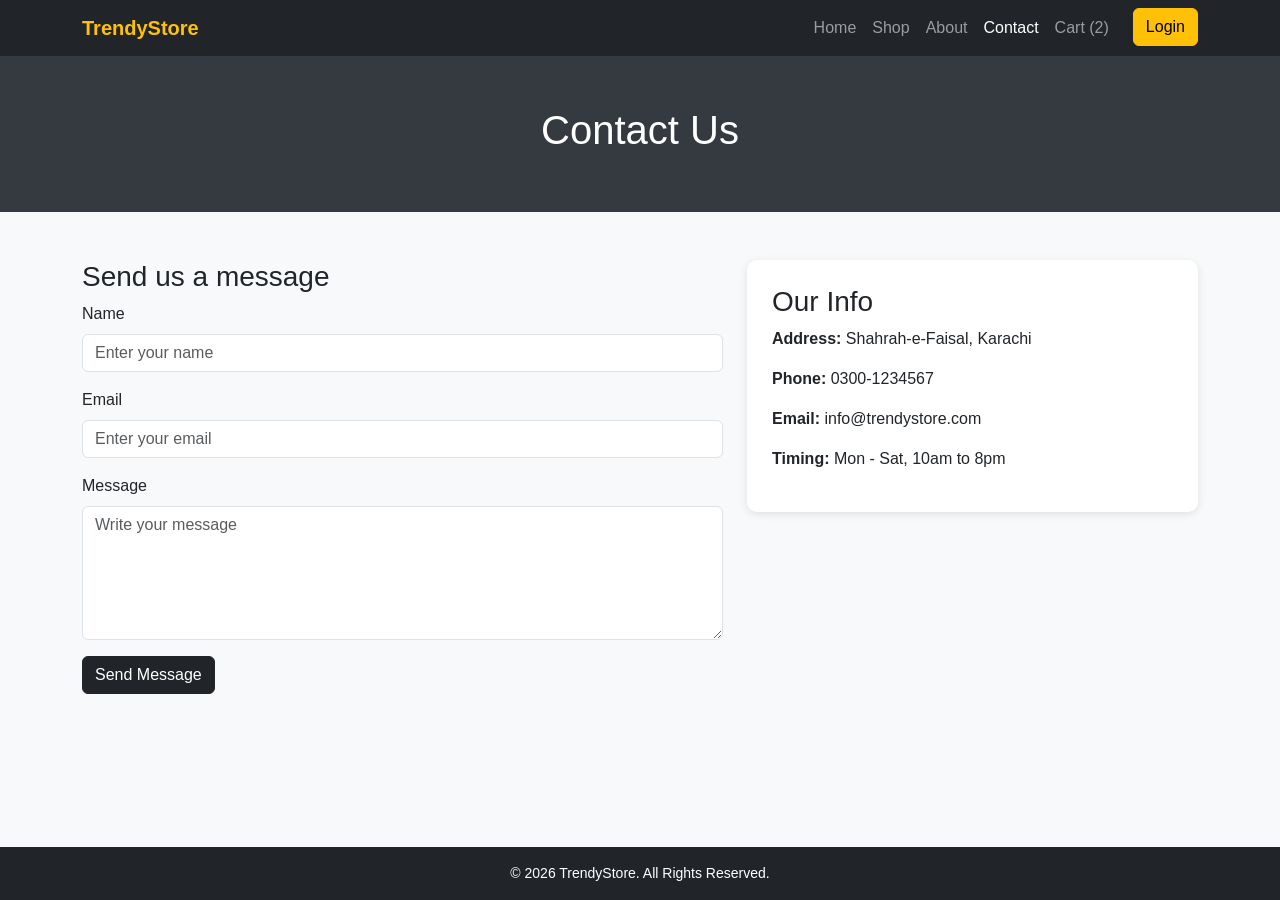
<file: contact.html>
<!DOCTYPE html>
<html lang="en">
<head>
<meta charset="UTF-8">
<meta name="viewport" content="width=device-width, initial-scale=1.0">
<title>TrendyStore - Contact</title>
<link href="https://cdn.jsdelivr.net/npm/bootstrap@5.3.3/dist/css/bootstrap.min.css" rel="stylesheet">
<link rel="stylesheet" href="style.css">
</head>
<body>

<nav class="navbar navbar-expand-lg navbar-dark bg-dark">
  <div class="container">
    <a class="navbar-brand" href="index.html">TrendyStore</a>
    <button class="navbar-toggler" type="button" data-bs-toggle="collapse" data-bs-target="#menu" aria-label="Toggle menu">
      <span class="navbar-toggler-icon"></span>
    </button>
    <div class="collapse navbar-collapse" id="menu">
      <ul class="navbar-nav ms-auto">
        <li class="nav-item"><a class="nav-link" href="index.html">Home</a></li>
        <li class="nav-item"><a class="nav-link" href="shop.html">Shop</a></li>
        <li class="nav-item"><a class="nav-link" href="about.html">About</a></li>
        <li class="nav-item"><a class="nav-link active" href="contact.html">Contact</a></li>
        <li class="nav-item"><a class="nav-link" href="cart.html">Cart (2)</a></li>
        <li class="nav-item"><a class="btn btn-warning mt-2 mt-lg-0 ms-lg-3" href="login.html">Login</a></li>
      </ul>
    </div>
  </div>
</nav>

<div class="page-title">
  <div class="container">
    <h1>Contact Us</h1>
  </div>
</div>

<div class="container my-5">
  <div class="row">
    <div class="col-md-7 mb-4">
      <h3>Send us a message</h3>
      <form>
        <div class="mb-3">
          <label class="form-label">Name</label>
          <input type="text" class="form-control" placeholder="Enter your name">
        </div>
        <div class="mb-3">
          <label class="form-label">Email</label>
          <input type="email" class="form-control" placeholder="Enter your email">
        </div>
        <div class="mb-3">
          <label class="form-label">Message</label>
          <textarea class="form-control" rows="5" placeholder="Write your message"></textarea>
        </div>
        <button type="submit" class="btn btn-dark">Send Message</button>
      </form>
    </div>
    <div class="col-md-5">
      <div class="info-box text-start">
        <h3>Our Info</h3>
        <p><b>Address:</b> Shahrah-e-Faisal, Karachi</p>
        <p><b>Phone:</b> 0300-1234567</p>
        <p><b>Email:</b> info@trendystore.com</p>
        <p><b>Timing:</b> Mon - Sat, 10am to 8pm</p>
      </div>
    </div>
  </div>
</div>

<footer class="bg-dark text-white text-center p-3">
  <p class="mb-0">&copy; 2026 TrendyStore. All Rights Reserved.</p>
</footer>

<script src="https://cdn.jsdelivr.net/npm/bootstrap@5.3.3/dist/js/bootstrap.bundle.min.js"></script>
</body>
</html>
</file>
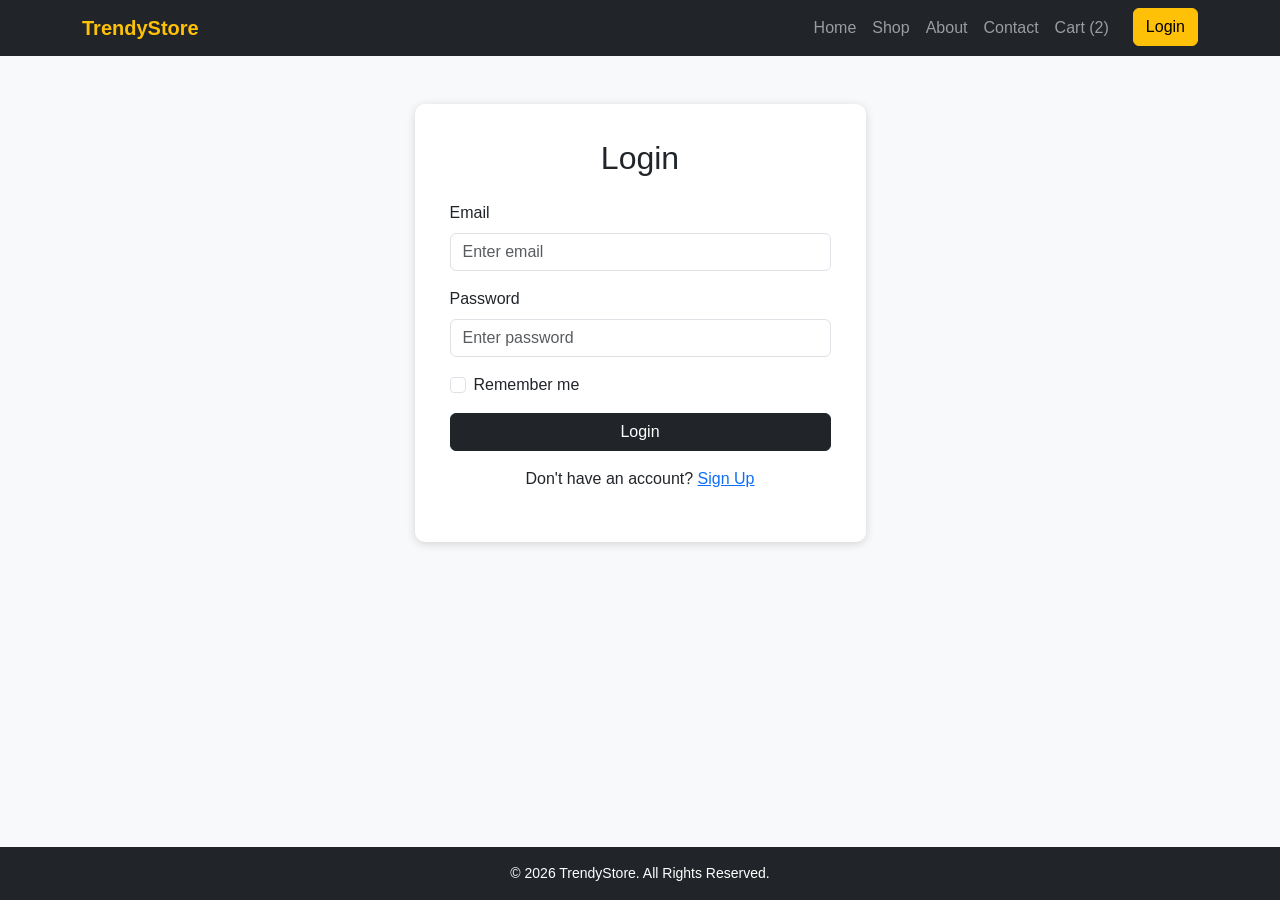
<file: login.html>
<!DOCTYPE html>
<html lang="en">
<head>
<meta charset="UTF-8">
<meta name="viewport" content="width=device-width, initial-scale=1.0">
<title>TrendyStore - Login</title>
<link href="https://cdn.jsdelivr.net/npm/bootstrap@5.3.3/dist/css/bootstrap.min.css" rel="stylesheet">
<link rel="stylesheet" href="style.css">
</head>
<body>

<nav class="navbar navbar-expand-lg navbar-dark bg-dark">
  <div class="container">
    <a class="navbar-brand" href="index.html">TrendyStore</a>
    <button class="navbar-toggler" type="button" data-bs-toggle="collapse" data-bs-target="#menu" aria-label="Toggle menu">
      <span class="navbar-toggler-icon"></span>
    </button>
    <div class="collapse navbar-collapse" id="menu">
      <ul class="navbar-nav ms-auto">
        <li class="nav-item"><a class="nav-link" href="index.html">Home</a></li>
        <li class="nav-item"><a class="nav-link" href="shop.html">Shop</a></li>
        <li class="nav-item"><a class="nav-link" href="about.html">About</a></li>
        <li class="nav-item"><a class="nav-link" href="contact.html">Contact</a></li>
        <li class="nav-item"><a class="nav-link" href="cart.html">Cart (2)</a></li>
        <li class="nav-item"><a class="btn btn-warning mt-2 mt-lg-0 ms-lg-3" href="login.html">Login</a></li>
      </ul>
    </div>
  </div>
</nav>

<div class="container my-5">
  <div class="row justify-content-center">
    <div class="col-md-6 col-lg-5">
      <div class="login-box">
        <h2 class="text-center mb-4">Login</h2>
        <form action="index.html">
          <div class="mb-3">
            <label class="form-label">Email</label>
            <input type="email" class="form-control" placeholder="Enter email" required>
          </div>
          <div class="mb-3">
            <label class="form-label">Password</label>
            <input type="password" class="form-control" placeholder="Enter password" autocomplete="current-password" required>
          </div>
          <div class="mb-3 form-check">
            <input type="checkbox" class="form-check-input" id="remember">
            <label class="form-check-label" for="remember">Remember me</label>
          </div>
          <button type="submit" class="btn btn-dark w-100">Login</button>
        </form>
        <p class="text-center mt-3">Don't have an account? <a href="signup.html">Sign Up</a></p>
      </div>
    </div>
  </div>
</div>

<footer class="bg-dark text-white text-center p-3">
  <p class="mb-0">&copy; 2026 TrendyStore. All Rights Reserved.</p>
</footer>

<script src="https://cdn.jsdelivr.net/npm/bootstrap@5.3.3/dist/js/bootstrap.bundle.min.js"></script>
</body>
</html>
</file>
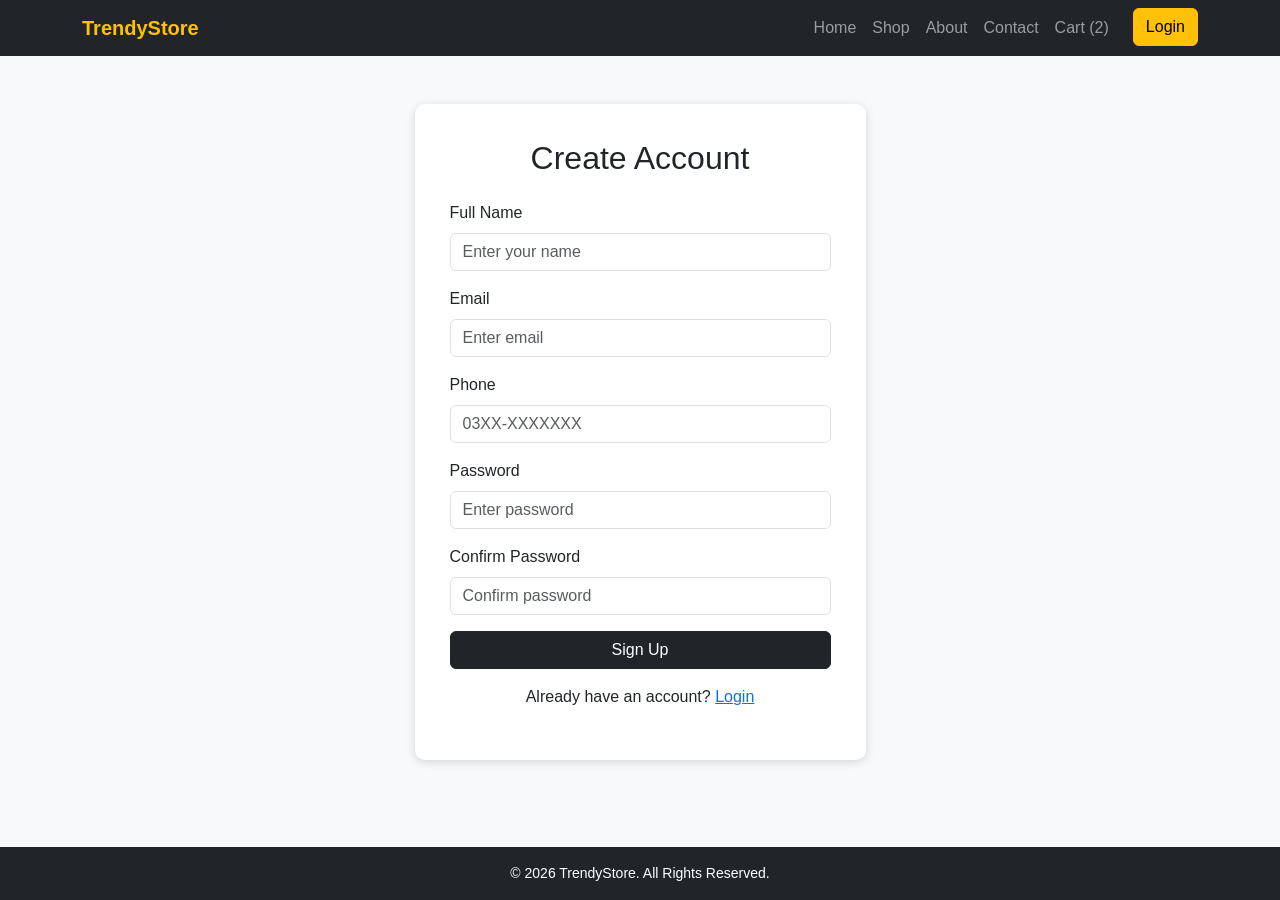
<file: signup.html>
<!DOCTYPE html>
<html lang="en">
<head>
<meta charset="UTF-8">
<meta name="viewport" content="width=device-width, initial-scale=1.0">
<title>TrendyStore - Sign Up</title>
<link href="https://cdn.jsdelivr.net/npm/bootstrap@5.3.3/dist/css/bootstrap.min.css" rel="stylesheet">
<link rel="stylesheet" href="style.css">
</head>
<body>

<nav class="navbar navbar-expand-lg navbar-dark bg-dark">
  <div class="container">
    <a class="navbar-brand" href="index.html">TrendyStore</a>
    <button class="navbar-toggler" type="button" data-bs-toggle="collapse" data-bs-target="#menu" aria-label="Toggle menu">
      <span class="navbar-toggler-icon"></span>
    </button>
    <div class="collapse navbar-collapse" id="menu">
      <ul class="navbar-nav ms-auto">
        <li class="nav-item"><a class="nav-link" href="index.html">Home</a></li>
        <li class="nav-item"><a class="nav-link" href="shop.html">Shop</a></li>
        <li class="nav-item"><a class="nav-link" href="about.html">About</a></li>
        <li class="nav-item"><a class="nav-link" href="contact.html">Contact</a></li>
        <li class="nav-item"><a class="nav-link" href="cart.html">Cart (2)</a></li>
        <li class="nav-item"><a class="btn btn-warning mt-2 mt-lg-0 ms-lg-3" href="login.html">Login</a></li>
      </ul>
    </div>
  </div>
</nav>

<div class="container my-5">
  <div class="row justify-content-center">
    <div class="col-md-6 col-lg-5">
      <div class="login-box">
        <h2 class="text-center mb-4">Create Account</h2>
        <form action="login.html">
          <div class="mb-3">
            <label class="form-label">Full Name</label>
            <input type="text" class="form-control" placeholder="Enter your name" required>
          </div>
          <div class="mb-3">
            <label class="form-label">Email</label>
            <input type="email" class="form-control" placeholder="Enter email" required>
          </div>
          <div class="mb-3">
            <label class="form-label">Phone</label>
            <input type="text" class="form-control" placeholder="03XX-XXXXXXX">
          </div>
          <div class="mb-3">
            <label class="form-label">Password</label>
            <input type="password" class="form-control" placeholder="Enter password" autocomplete="new-password" required>
          </div>
          <div class="mb-3">
            <label class="form-label">Confirm Password</label>
            <input type="password" class="form-control" placeholder="Confirm password" autocomplete="new-password" required>
          </div>
          <button type="submit" class="btn btn-dark w-100">Sign Up</button>
        </form>
        <p class="text-center mt-3">Already have an account? <a href="login.html">Login</a></p>
      </div>
    </div>
  </div>
</div>

<footer class="bg-dark text-white text-center p-3">
  <p class="mb-0">&copy; 2026 TrendyStore. All Rights Reserved.</p>
</footer>

<script src="https://cdn.jsdelivr.net/npm/bootstrap@5.3.3/dist/js/bootstrap.bundle.min.js"></script>
</body>
</html>
</file>
<file: style.css>
body {
  font-family: Arial, sans-serif;
  background-color: #f8f9fa;
  display: flex;
  flex-direction: column;
  min-height: 100vh;
}

footer {
  margin-top: auto;
}

.navbar-brand {
  font-weight: bold;
  color: #ffc107 !important;
}

.hero {
  background: linear-gradient(rgba(0,0,0,0.6), rgba(0,0,0,0.6)), url("https://picsum.photos/1600/600?random=20");
  background-size: cover;
  background-position: center;
  color: white;
  padding: 120px 0;
}

.hero h1 {
  font-size: 48px;
  font-weight: bold;
}

.hero p {
  font-size: 20px;
  margin-bottom: 25px;
}

.category-box {
  background-color: white;
  color: #212529;
  text-decoration: none;
  transition: 0.3s;
  padding: 30px 10px;
  border-radius: 10px;
  box-shadow: 0 2px 8px rgba(0,0,0,0.1);
}

.category-box:hover {
  background-color: #ffc107;
  color: #212529;
}

.card {
  border: none;
  box-shadow: 0 2px 8px rgba(0,0,0,0.1);
  transition: 0.3s;
}

.card:hover {
  transform: scale(1.03);
}

.card-img-top {
  height: 250px;
  object-fit: cover;
  background-color: #dee2e6;
}

.price {
  color: #e63946;
  font-weight: bold;
  font-size: 18px;
}

.offer {
  background-color: #ffc107;
  padding: 60px 0;
}

.offer h2 {
  font-size: 40px;
  font-weight: bold;
}

.page-title {
  background-color: #343a40;
  color: white;
  padding: 50px 0;
  text-align: center;
}

.info-box {
  background-color: white;
  padding: 25px;
  border-radius: 10px;
  box-shadow: 0 2px 8px rgba(0,0,0,0.1);
}

.login-box {
  background-color: white;
  padding: 35px;
  border-radius: 10px;
  box-shadow: 0 2px 10px rgba(0,0,0,0.15);
}

.qty {
  width: 70px;
}

.cart-img {
  width: 60px;
  height: 60px;
  object-fit: cover;
  background-color: #dee2e6;
}

footer p {
  font-size: 14px;
}

@media (max-width: 768px) {
  .hero {
    padding: 70px 0;
  }

  .hero h1 {
    font-size: 32px;
  }

  .offer h2 {
    font-size: 28px;
  }
}
</file>
